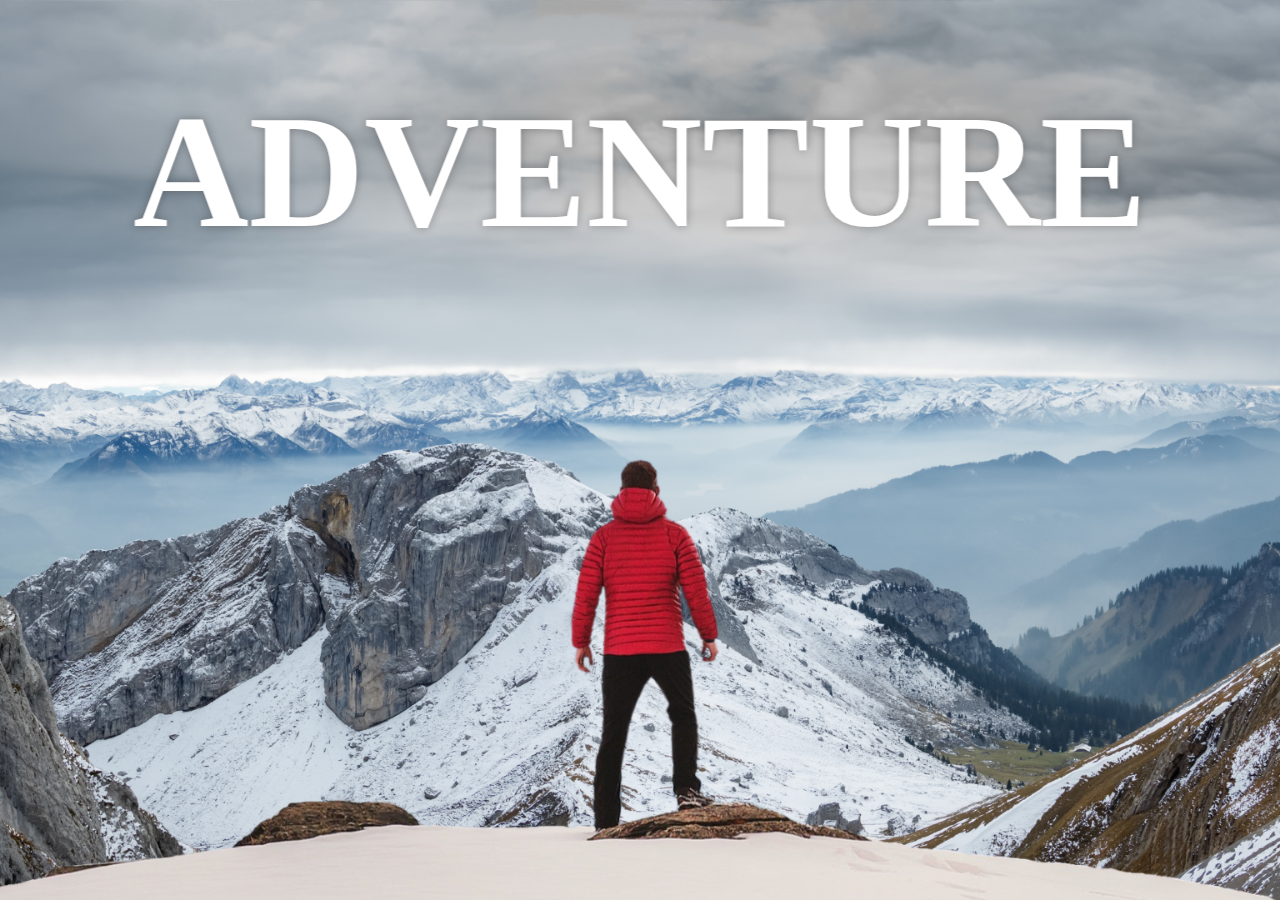
<file: index.html>
<!DOCTYPE html>
<html lang="en">
  <head>
    <meta charset="UTF-8" />
    <meta http-equiv="X-UA-Compatible" content="IE=edge" />
    <meta name="viewport" content="width=device-width, initial-scale=1.0" />
    <title>Parallax Effect</title>
    <link rel="stylesheet" href="styles.css" />
  </head>
  <body>
    <div id="wrapper">
      <div class="container">
        <img src="background.png" class="background" alt="image of mountain" />
        <img src="foreground.png" class="foreground" alt="image of chacha" />
        <h1>ADVENTURE</h1>
      </div>

      <section>
        <h2 class="secHeading">Adventure Time</h2>
        <p class="text">
          Lorem ipsum, dolor sit amet consectetur adipisicing elit. Quos,
          reprehenderit aliquam? Nam sed amet voluptate fugiat accusantium
          numquam quod quas fuga cum voluptatem blanditiis maiores, illo ut
          ullam beatae totam eos laborum inventore neque. Itaque, id excepturi
          accusamus obcaecati harum sint est optio deleniti natus dicta maiores
          suscipit. Lorem ipsum dolor sit, amet consectetur adipisicing elit.
          Rem a excepturi nostrum, error, fuga ad eaque quaerat perferendis odio
          recusandae aliquam unde corporis eum! Cupiditate, neque dolores!
          Repudiandae mollitia quae, dignissimos veniam impedit soluta tempora
          sint quo! Praesentium commodi dolor sequi, necessitatibus at beatae
          consequatur nemo deleniti assumenda fugiat ipsum perspiciatis quidem
          sapiente incidunt tenetur minima.<br />
          <br />
          Lorem ipsum dolor sit amet, consectetur adipisicing elit. Rem possimus
          corporis odit aspernatur est veritatis iusto quidem, eum maxime
          voluptatum debitis laboriosam cupiditate error ipsum doloribus nam
          fugiat sed pariatur a praesentium saepe consectetur. Error, neque,
          vero quidem alias dolor consequuntur molestiae in perspiciatis odio
          distinctio tempora provident. Lorem ipsum dolor, sit amet consectetur
          adipisicing elit. Dolorem, nam voluptatem! Mollitia, aliquid esse sit
          natus incidunt repudiandae itaque doloribus dignissimos iure aliquam
          laborum molestias expedita accusamus commodi ab praesentium fugiat
          libero? Voluptatum consectetur, doloremque officiis pariatur facilis
          autem sit vero natus, fugit dolores, facere unde molestias! Voluptatem
          beatae dolor impedit obcaecati itaque accusamus praesentium quisquam.
        </p>
        <div class="bg bg1">
              <h2 class="desc">Bicycling</h2>
        </div>

        <p class="text">
            Lorem ipsum, dolor sit amet consectetur adipisicing elit. Quos,
            reprehenderit aliquam? Nam sed amet voluptate fugiat accusantium
            numquam quod quas fuga cum voluptatem blanditiis maiores, illo ut
            ullam beatae totam eos laborum inventore neque. Itaque, id excepturi
            accusamus obcaecati harum sint est optio deleniti natus dicta maiores
            suscipit. Lorem ipsum dolor sit, amet consectetur adipisicing elit.
            Rem a excepturi nostrum, error, fuga ad eaque quaerat perferendis odio
            recusandae aliquam unde corporis eum! Cupiditate, neque dolores!
            Repudiandae mollitia quae, dignissimos veniam impedit soluta tempora
            sint quo! Praesentium commodi dolor sequi, necessitatibus at beatae
            consequatur nemo deleniti assumenda fugiat ipsum perspiciatis quidem
            sapiente incidunt tenetur minima.<br />
            <br />
            Lorem ipsum dolor sit amet, consectetur adipisicing elit. Rem possimus
            corporis odit aspernatur est veritatis iusto quidem, eum maxime
            voluptatum debitis laboriosam cupiditate error ipsum doloribus nam
            fugiat sed pariatur a praesentium saepe consectetur. Error, neque,
            vero quidem alias dolor consequuntur molestiae in perspiciatis odio
            distinctio tempora provident. Lorem ipsum dolor, sit amet consectetur
            adipisicing elit. Dolorem, nam voluptatem! Mollitia, aliquid esse sit
            natus incidunt repudiandae itaque doloribus dignissimos iure aliquam
            laborum molestias expedita accusamus commodi ab praesentium fugiat
            libero? Voluptatum consectetur, doloremque officiis pariatur facilis
            autem sit vero natus, fugit dolores, facere unde molestias! Voluptatem
            beatae dolor impedit obcaecati itaque accusamus praesentium quisquam.
          </p>
          <div class="bg bg2">
              <h2 class="desc">Para-Gliding</h2>
          </div>

          <p class="text">
            Lorem ipsum, dolor sit amet consectetur adipisicing elit. Quos,
            reprehenderit aliquam? Nam sed amet voluptate fugiat accusantium
            numquam quod quas fuga cum voluptatem blanditiis maiores, illo ut
            ullam beatae totam eos laborum inventore neque. Itaque, id excepturi
            accusamus obcaecati harum sint est optio deleniti natus dicta maiores
            suscipit. Lorem ipsum dolor sit, amet consectetur adipisicing elit.
            Rem a excepturi nostrum, error, fuga ad eaque quaerat perferendis odio
            recusandae aliquam unde corporis eum! Cupiditate, neque dolores!
            Repudiandae mollitia quae, dignissimos veniam impedit soluta tempora
            sint quo! Praesentium commodi dolor sequi, necessitatibus at beatae
            consequatur nemo deleniti assumenda fugiat ipsum perspiciatis quidem
            sapiente incidunt tenetur minima.<br />
            <br />
            Lorem ipsum dolor sit amet, consectetur adipisicing elit. Rem possimus
            corporis odit aspernatur est veritatis iusto quidem, eum maxime
            voluptatum debitis laboriosam cupiditate error ipsum doloribus nam
            fugiat sed pariatur a praesentium saepe consectetur. Error, neque,
            vero quidem alias dolor consequuntur molestiae in perspiciatis odio
            distinctio tempora provident. Lorem ipsum dolor, sit amet consectetur
            adipisicing elit. Dolorem, nam voluptatem! Mollitia, aliquid esse sit
            natus incidunt repudiandae itaque doloribus dignissimos iure aliquam
            laborum molestias expedita accusamus commodi ab praesentium fugiat
            libero? Voluptatum consectetur, doloremque officiis pariatur facilis
            autem sit vero natus, fugit dolores, facere unde molestias! Voluptatem
            beatae dolor impedit obcaecati itaque accusamus praesentium quisquam.
          </p>
          <div class="bg bg3">
              <h2 class="desc">Surfing</h2>
          </div>
          <p class="text">
            Lorem ipsum, dolor sit amet consectetur adipisicing elit. Quos,
            reprehenderit aliquam? Nam sed amet voluptate fugiat accusantium
            numquam quod quas fuga cum voluptatem blanditiis maiores, illo ut
            ullam beatae totam eos laborum inventore neque. Itaque, id excepturi
            accusamus obcaecati harum sint est optio deleniti natus dicta maiores
            suscipit. Lorem ipsum dolor sit, amet consectetur adipisicing elit.
            Rem a excepturi nostrum, error, fuga ad eaque quaerat perferendis odio
            recusandae aliquam unde corporis eum! Cupiditate, neque dolores!
            Repudiandae mollitia quae, dignissimos veniam impedit soluta tempora
            sint quo! Praesentium commodi dolor sequi, necessitatibus at beatae
            consequatur nemo deleniti assumenda fugiat ipsum perspiciatis quidem
            sapiente incidunt tenetur minima.<br />
            <br />
            Lorem ipsum dolor sit amet, consectetur adipisicing elit. Rem possimus
            corporis odit aspernatur est veritatis iusto quidem, eum maxime
            voluptatum debitis laboriosam cupiditate error ipsum doloribus nam
            fugiat sed pariatur a praesentium saepe consectetur. Error, neque,
            vero quidem alias dolor consequuntur molestiae in perspiciatis odio
            distinctio tempora provident. Lorem ipsum dolor, sit amet consectetur
            adipisicing elit. Dolorem, nam voluptatem! Mollitia, aliquid esse sit
            natus incidunt repudiandae itaque doloribus dignissimos iure aliquam
            laborum molestias expedita accusamus commodi ab praesentium fugiat
            libero? Voluptatum consectetur, doloremque officiis pariatur facilis
            autem sit vero natus, fugit dolores, facere unde molestias! Voluptatem
            beatae dolor impedit obcaecati itaque accusamus praesentium quisquam.
          </p>
      </section>
    </div>
  </body>
</html>
</file>
<file: styles.css>
*{
    margin:0;
    padding:0;
    box-sizing: border-box;
}

#wrapper{
    height:100vh;
    perspective: 10px;
    overflow-x: hidden;
   overflow-y: auto;

}

.container{
   position:relative;
   display:flex;
   justify-content: center;
   align-items: center;
   height: 100%;
   transform-style: preserve-3d;
   z-index:-1;
   
}

.background{
    transform:translateZ(-40px) scale(5) ;
}

.foreground{
    transform: translateZ(-20px) scale(3);
}
.background ,.foreground{
    position:absolute;
    height: 100%;
    width: 100%;
    z-index:-1;
    object-fit: cover;
}

h1{
    position:absolute;
    top:5rem;
    left: 50%;
    transform: translateX(-50%);
    letter-spacing: 4;
    font-size:10rem;
    color:white;
    text-shadow: 0 0 10px rgba(0,0,0,0.3);
}

section{
    background-color: rgb(45, 45, 45);
    color: white;
    padding: 5rem 0;
}

.bg1{
    background-image: url("sport-1.jpg");
}

.bg2{
    background-image: url("sport-2.jpg");
}

.bg3{
    background-image: url("sport-3.jpg");
}

.secHeading{
    font-size: 5rem;
    padding: 0 10rem;
}

.text{
    font-size: 1.5rem;
    padding:0 10rem;
    margin:5rem 0;
}

.bg{
    position:relative;
    width: 100%;
    height: 500px;
    background-attachment: fixed;
    background-size: cover;
    background-position: center;
    
}

.desc{
    position: absolute;
    font-size: 1.5rem;
    background-color: white;
    padding:1.5rem 0;
    transform: translateX(-50%) translateY(-20%);
    top:50%;
    left:50%;
    color: black;
}
</file>
